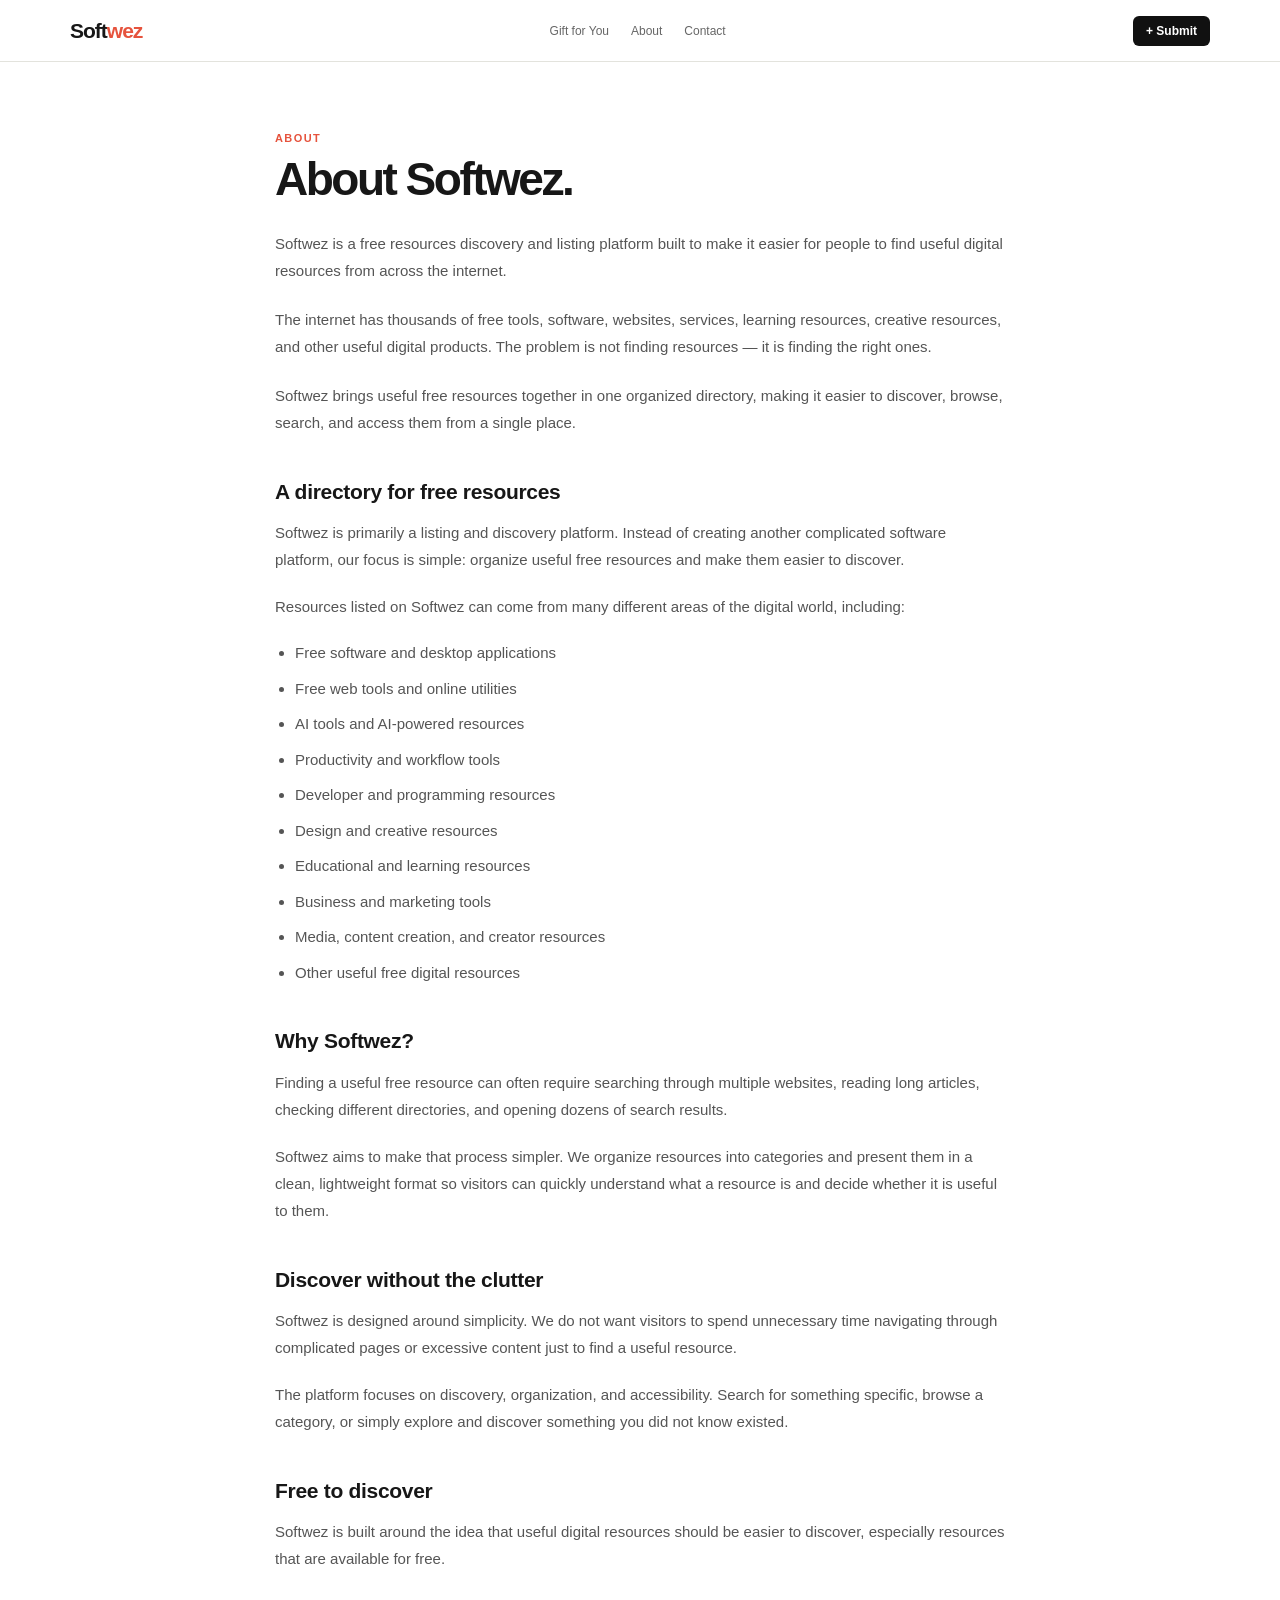
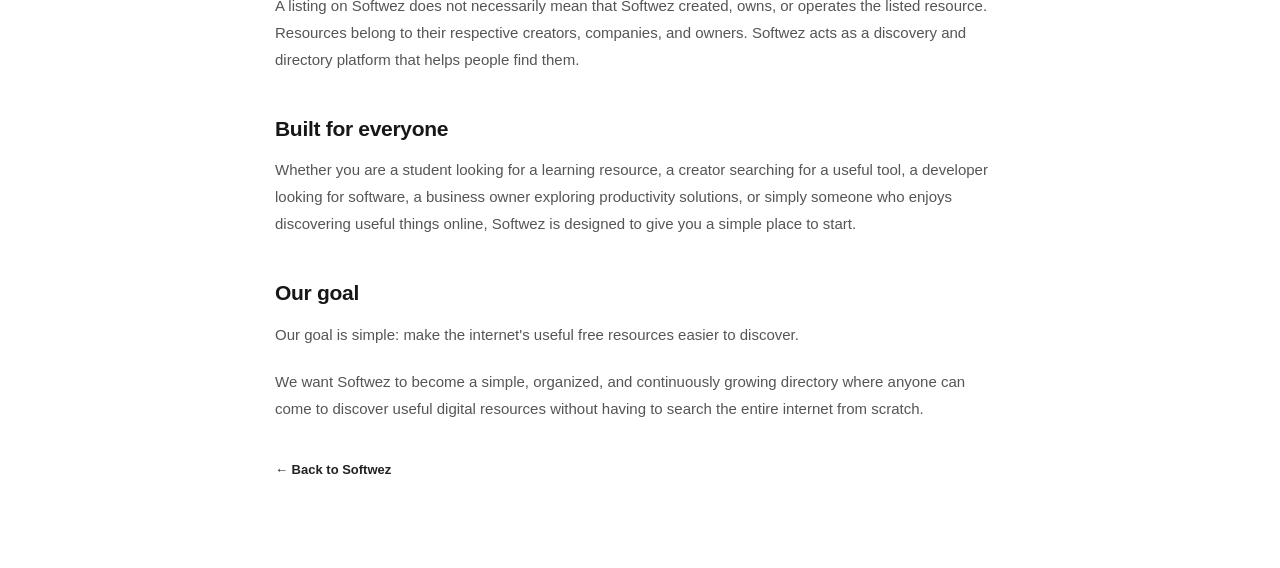
<file: about.html>
<!DOCTYPE html>
<html lang="en">
<head>
    <meta charset="UTF-8">
    <meta name="viewport" content="width=device-width, initial-scale=1.0">

    <title>About — Softwez</title>

    <meta
        name="description"
        content="Learn more about Softwez, a directory for discovering useful free digital resources."
    >

    <link rel="stylesheet" href="style.css">

    <style>
        .page-content {
            width: 730px;
            max-width: 100%;
            margin: 70px auto 90px;
        }

        .page-eyebrow {
            color: var(--accent);
            font-size: 11px;
            font-weight: 800;
            letter-spacing: 1.4px;
            text-transform: uppercase;
            margin-bottom: 12px;
        }

        .page-content h1 {
            margin: 0 0 28px;
            font-size: 46px;
            line-height: 1;
            letter-spacing: -2.5px;
            font-weight: 900;
        }

        .page-content p {
            margin: 0 0 22px;
            color: #555;
            font-size: 15px;
            line-height: 1.8;
        }

        .about-section {
            margin-top: 42px;
        }

        .about-section h2 {
            margin: 0 0 14px;
            font-size: 21px;
            line-height: 1.3;
            letter-spacing: -0.3px;
        }

        .about-section p {
            margin-bottom: 20px;
        }

        .about-list {
            margin: 10px 0 24px;
            padding-left: 20px;
        }

        .about-list li {
            margin-bottom: 10px;
            color: #555;
            font-size: 15px;
            line-height: 1.7;
        }

        .back-link {
            display: inline-block;
            margin-top: 20px;
            color: #222;
            font-size: 13px;
            font-weight: 700;
            text-decoration: none;
        }

        .back-link:hover {
            color: var(--accent);
        }

        @media (max-width: 850px) {
            .page-content {
                margin-top: 45px;
                padding: 0 20px;
            }

            .page-content h1 {
                font-size: 38px;
            }
        }
    </style>
</head>

<body>

<header>
    <div class="header-inner">

        <a
            href="index.html"
            class="logo"
            aria-label="Softwez home"
        >
            Soft<span>wez</span>
        </a>

        <nav
            class="nav"
            aria-label="Primary navigation"
        >
            <a href="https://notebook.google/">
    Gift for You
</a>

            <a href="about.html">
                About
            </a>

            <a href="contact.html">
                Contact
            </a>
        </nav>

        <a
            href="index.html"
            class="submit-btn"
            style="text-decoration: none;"
        >
            + Submit
        </a>

    </div>
</header>

<main>

    <article class="page-content">

        <div class="page-eyebrow">
            About
        </div>

        <h1>
            About Softwez.
        </h1>

        <p>
            Softwez is a free resources discovery and listing platform
            built to make it easier for people to find useful digital
            resources from across the internet.
        </p>

        <p>
            The internet has thousands of free tools, software,
            websites, services, learning resources, creative resources,
            and other useful digital products. The problem is not
            finding resources — it is finding the right ones.
        </p>

        <p>
            Softwez brings useful free resources together in one
            organized directory, making it easier to discover, browse,
            search, and access them from a single place.
        </p>

        <section class="about-section">

            <h2>
                A directory for free resources
            </h2>

            <p>
                Softwez is primarily a listing and discovery platform.
                Instead of creating another complicated software
                platform, our focus is simple: organize useful free
                resources and make them easier to discover.
            </p>

            <p>
                Resources listed on Softwez can come from many
                different areas of the digital world, including:
            </p>

            <ul class="about-list">
                <li>
                    Free software and desktop applications
                </li>

                <li>
                    Free web tools and online utilities
                </li>

                <li>
                    AI tools and AI-powered resources
                </li>

                <li>
                    Productivity and workflow tools
                </li>

                <li>
                    Developer and programming resources
                </li>

                <li>
                    Design and creative resources
                </li>

                <li>
                    Educational and learning resources
                </li>

                <li>
                    Business and marketing tools
                </li>

                <li>
                    Media, content creation, and creator resources
                </li>

                <li>
                    Other useful free digital resources
                </li>
            </ul>

        </section>

        <section class="about-section">

            <h2>
                Why Softwez?
            </h2>

            <p>
                Finding a useful free resource can often require
                searching through multiple websites, reading long
                articles, checking different directories, and opening
                dozens of search results.
            </p>

            <p>
                Softwez aims to make that process simpler. We organize
                resources into categories and present them in a clean,
                lightweight format so visitors can quickly understand
                what a resource is and decide whether it is useful to
                them.
            </p>

        </section>

        <section class="about-section">

            <h2>
                Discover without the clutter
            </h2>

            <p>
                Softwez is designed around simplicity. We do not want
                visitors to spend unnecessary time navigating through
                complicated pages or excessive content just to find a
                useful resource.
            </p>

            <p>
                The platform focuses on discovery, organization, and
                accessibility. Search for something specific, browse
                a category, or simply explore and discover something
                you did not know existed.
            </p>

        </section>

        <section class="about-section">

            <h2>
                Free to discover
            </h2>

            <p>
                Softwez is built around the idea that useful digital
                resources should be easier to discover, especially
                resources that are available for free.
            </p>

            <p>
                A listing on Softwez does not necessarily mean that
                Softwez created, owns, or operates the listed resource.
                Resources belong to their respective creators,
                companies, and owners. Softwez acts as a discovery
                and directory platform that helps people find them.
            </p>

        </section>

        <section class="about-section">

            <h2>
                Built for everyone
            </h2>

            <p>
                Whether you are a student looking for a learning
                resource, a creator searching for a useful tool, a
                developer looking for software, a business owner
                exploring productivity solutions, or simply someone
                who enjoys discovering useful things online, Softwez
                is designed to give you a simple place to start.
            </p>

        </section>

        <section class="about-section">

            <h2>
                Our goal
            </h2>

            <p>
                Our goal is simple: make the internet's useful free
                resources easier to discover.
            </p>

            <p>
                We want Softwez to become a simple, organized, and
                continuously growing directory where anyone can come
                to discover useful digital resources without having
                to search the entire internet from scratch.
            </p>

        </section>

        <a
            href="index.html"
            class="back-link"
        >
            ← Back to Softwez
        </a>

    </article>

</main>

</body>
</html>
</file>
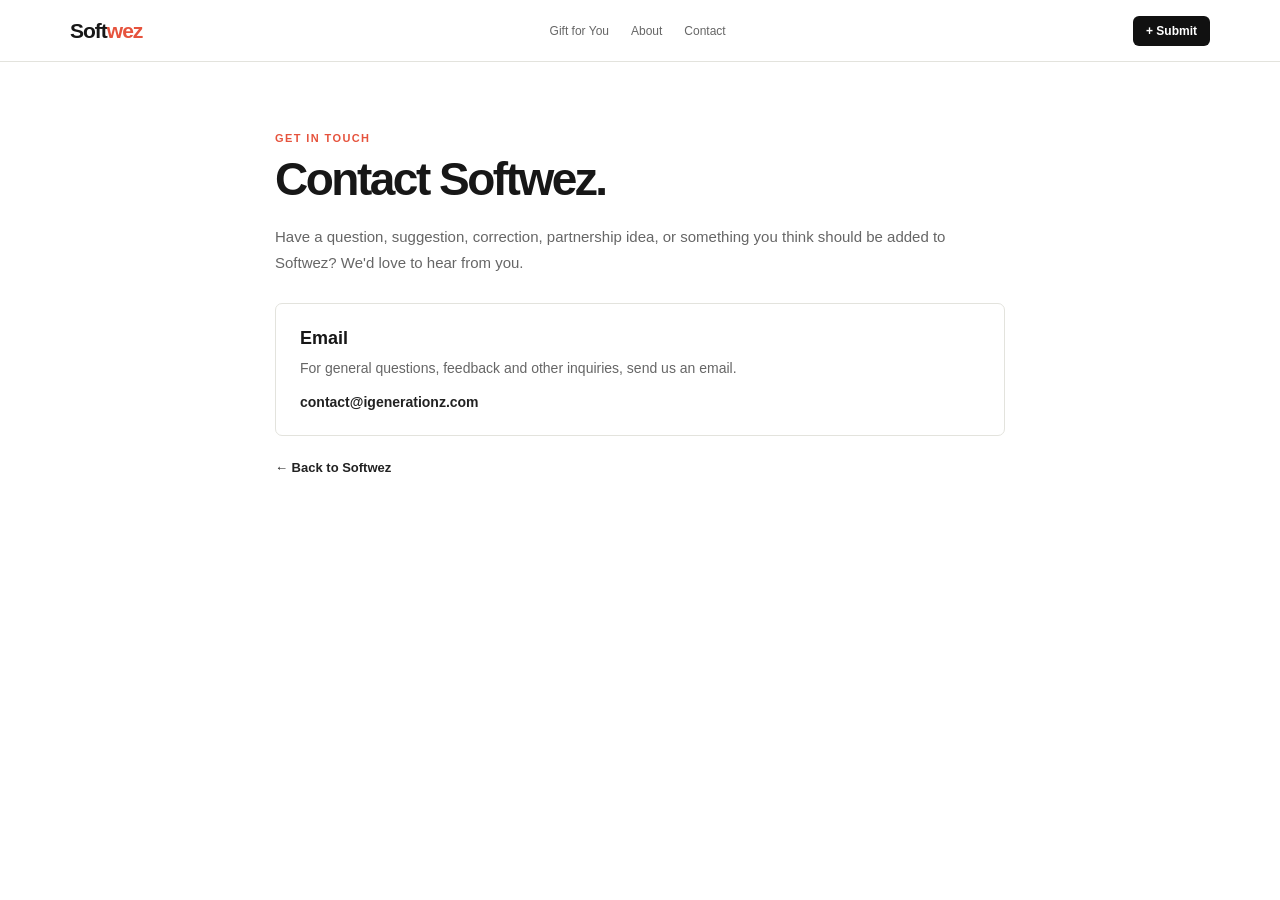
<file: contact.html>
<!DOCTYPE html>
<html lang="en">
<head>
    <meta charset="UTF-8">
    <meta name="viewport" content="width=device-width, initial-scale=1.0">

    <title>Contact — Softwez</title>

    <meta
        name="description"
        content="Get in touch with Softwez."
    >

    <link rel="stylesheet" href="style.css">

    <style>
        .page-content {
            width: 730px;
            max-width: 100%;
            margin: 70px auto 90px;
        }

        .page-eyebrow {
            color: var(--accent);
            font-size: 11px;
            font-weight: 800;
            letter-spacing: 1.4px;
            text-transform: uppercase;
            margin-bottom: 12px;
        }

        .page-content h1 {
            margin: 0 0 22px;
            font-size: 46px;
            line-height: 1;
            letter-spacing: -2.5px;
            font-weight: 900;
        }

        .page-content > p {
            margin: 0 0 28px;
            color: #666;
            font-size: 15px;
            line-height: 1.7;
        }

        .contact-card {
            border: 1px solid var(--border);
            background: #fff;
            border-radius: 7px;
            padding: 24px;
        }

        .contact-card h2 {
            margin: 0 0 8px;
            font-size: 18px;
        }

        .contact-card p {
            margin: 0 0 14px;
            color: #666;
            font-size: 14px;
            line-height: 1.6;
        }

        .contact-email {
            color: #222;
            font-size: 14px;
            font-weight: 700;
            text-decoration: none;
        }

        .contact-email:hover {
            color: var(--accent);
        }

        .back-link {
            display: inline-block;
            margin-top: 24px;
            color: #222;
            font-size: 13px;
            font-weight: 700;
            text-decoration: none;
        }

        .back-link:hover {
            color: var(--accent);
        }

        @media (max-width: 850px) {
            .page-content {
                margin-top: 45px;
                padding: 0 20px;
            }

            .page-content h1 {
                font-size: 38px;
            }
        }
    </style>
</head>

<body>

<header>
    <div class="header-inner">

        <a
            href="index.html"
            class="logo"
            aria-label="Softwez home"
        >
            Soft<span>wez</span>
        </a>

        <nav
            class="nav"
            aria-label="Primary navigation"
        >
            <a href="https://notebook.google/">
    Gift for You
</a>
            <a href="about.html">
                About
            </a>
            <a href="contact.html">
                Contact
            </a>
        </nav>

        <a
            href="index.html"
            class="submit-btn"
            style="text-decoration: none;"
        >
            + Submit
        </a>

    </div>
</header>

<main>

    <article class="page-content">

        <div class="page-eyebrow">
            Get in touch
        </div>

        <h1>
            Contact Softwez.
        </h1>

        <p>
            Have a question, suggestion, correction,
            partnership idea, or something you think
            should be added to Softwez?
            We'd love to hear from you.
        </p>

        <div class="contact-card">

            <h2>
                Email
            </h2>

            <p>
                For general questions, feedback and
                other inquiries, send us an email.
            </p>

            <a
                href="mailto:contact@igenerationz.com"
                class="contact-email"
            >
                contact@igenerationz.com
            </a>

        </div>

        <a
            href="index.html"
            class="back-link"
        >
            ← Back to Softwez
        </a>

    </article>

</main>

</body>
</html>
</file>
<file: style.css>
/* =========================================================
   SOFTWEZ — STYLE.CSS
========================================================= */

:root {
    --bg: #ffffff;
    --white: #ffffff;
    --text: #171717;
    --muted: #777;
    --border: #e3e3dd;
    --soft: #eeeeea;
    --accent: #e6533d;

    --sponsor-bg: #fffdf4;
    --sponsor-border: #e4d8b6;
}


/* =========================================================
   RESET
========================================================= */

* {
    box-sizing: border-box;
}

html {
    scroll-behavior: smooth;
}

body {
    margin: 0;
    background: var(--bg);
    color: var(--text);

    font-family:
        -apple-system,
        BlinkMacSystemFont,
        "Segoe UI",
        Arial,
        sans-serif;
}

button,
input {
    font: inherit;
}

a {
    color: inherit;
    text-decoration: none;
}


/* =========================================================
   HEADER
========================================================= */

header {
    height: 62px;

    border-bottom: 1px solid var(--border);

    position: sticky;
    top: 0;

    background: rgba(255, 255, 255, 0.96);

    backdrop-filter: blur(8px);

    z-index: 100;
}

.header-inner {
    max-width: 1180px;
    height: 100%;

    margin: 0 auto;
    padding: 0 20px;

    display: flex;
    align-items: center;
    justify-content: space-between;
}

.logo {
    font-size: 21px;
    font-weight: 900;
    letter-spacing: -1px;
}

.logo span {
    color: var(--accent);
}

.nav {
    display: flex;
    gap: 22px;

    font-size: 12px;
    color: #666;
}

.nav a:hover {
    color: #111;
}

.submit-btn {
    border: 0;

    background: #111;
    color: #fff;

    padding: 8px 13px;

    border-radius: 6px;

    font-size: 12px;
    font-weight: 700;

    cursor: pointer;
}

.submit-btn:hover {
    opacity: .85;
}


/* =========================================================
   MAIN
========================================================= */

.container {
    max-width: 1180px;

    margin: 0 auto;

    padding: 0 20px;
}


/* =========================================================
   HERO
========================================================= */

.hero {
    text-align: center;

    padding: 35px 0 42px;
}

.eyebrow {
    color: var(--accent);

    font-size: 11px;

    font-weight: 800;

    letter-spacing: 1.4px;

    text-transform: uppercase;

    margin-bottom: 12px;
}

.hero h1 {
    max-width: 620px;

    margin: 0 auto 15px;

    font-size: 52px;

    line-height: .98;

    letter-spacing: -3px;

    font-weight: 900;
}

.hero p {
    max-width: 620px;

    margin: 0 auto 24px;

    color: var(--muted);

    font-size: 15px;

    line-height: 1.55;
}


/* =========================================================
   SEARCH
   EXACTLY CENTERED
========================================================= */

.search-box {
    width: 680px;
    max-width: 100%;

    margin: 0 auto;

    position: relative;
}

.search-box input {
    width: 100%;
    height: 50px;

    border: 1px solid #d6d6d0;

    border-radius: 7px;

    background: #fff;

    padding: 0 42px 0 15px;

    outline: none;

    font-size: 14px;

    color: #222;
}

.search-box input::placeholder {
    color: #999;
}

.search-box input:focus {
    border-color: #999;
}

.search-icon {
    position: absolute;

    right: 15px;
    top: 13px;

    color: #777;

    font-size: 17px;

    pointer-events: none;
}


/* =========================================================
   DIRECTORY
========================================================= */

/*
    IMPORTANT

    The resource list is NOT centered together with
    the sidebar.

    The resource list gets its own 730px centered column.

    This is what makes the layout look like the screenshot.
*/

.directory {
    position: relative;

    width: 100%;

    display: block;
}


/* =========================================================
   SIDEBAR
========================================================= */

/*
    Sidebar stays on the left independently.

    It does NOT affect the horizontal position
    of the resource list.
*/

.sidebar {
    position: fixed;

    left: calc(50% - 590px);

    top: 120px;

    width: 190px;

    max-height: calc(100vh - 150px);

    overflow-y: auto;

    padding-right: 5px;

    z-index: 2;
}

.sidebar::-webkit-scrollbar {
    width: 0;
}

.sidebar::-webkit-scrollbar-thumb {
    background: #d5d5cf;

    border-radius: 10px;
}

.sidebar::-webkit-scrollbar-track {
    background: transparent;
}

.sidebar-title {
    font-size: 11px;

    font-weight: 900;

    text-transform: uppercase;

    letter-spacing: 1px;

    color: #888;

    padding: 0 8px 10px;

    border-bottom: 1px solid var(--border);
}


/* =========================================================
   CATEGORY
========================================================= */

.category-block {
    border-bottom: 1px solid #ecece7;
}

.category-button {
    width: 100%;

    display: flex;

    align-items: center;

    justify-content: space-between;

    border: 0;

    background: transparent;

    color: #555;

    padding: 9px 8px;

    text-align: left;

    cursor: pointer;

    font-size: 12px;

    border-radius: 3px;
}

.category-button:hover {
    background: #fff;

    color: #111;
}

.category-button.active {
    background: #fff;

    color: #111;

    font-weight: 800;

    border-left: 2px solid var(--accent);
}


/* =========================================================
   CHEVRON
========================================================= */

.chevron {
    color: #999;

    font-size: 11px;

    transition: transform .15s ease;
}

.category-block.open .chevron {
    transform: rotate(90deg);
}


/* =========================================================
   SUBCATEGORIES
========================================================= */

.subcategories {
    display: none;

    padding: 0 0 7px 12px;
}

.category-block.open .subcategories {
    display: block;
}

.subcategory {
    display: block;

    width: 100%;

    border: 0;

    background: transparent;

    color: #777;

    text-align: left;

    padding: 6px 8px;

    border-radius: 4px;

    cursor: pointer;

    font-size: 11px;
}

.subcategory:hover {
    background: #fff;

    color: #111;
}

.subcategory.active {
    background: #fff;

    color: #111;

    font-weight: 700;
}


/* =========================================================
   RESOURCE CONTENT
   THIS IS THE IMPORTANT PART
========================================================= */

.content {
    width: 730px;
    max-width: 100%;

    margin-left: auto;
    margin-right: auto;

    min-width: 0;
}


/* =========================================================
   CONTENT HEADER
========================================================= */

.content-header {
    display: flex;

    justify-content: space-between;

    align-items: center;

    margin: 0 0 7px;

    padding: 0 7px 10px;

    border-bottom: 2px solid #222;
}

.content-title {
    font-size: 15px;

    font-weight: 800;
}

.resource-count {
    font-size: 11px;

    color: #888;
}


/* =========================================================
   RESOURCE
========================================================= */

.resource {
    display: block;

    padding: 16px 8px;

    border-bottom: 1px solid var(--border);

    transition:
        background .12s ease,
        padding .12s ease;
}

.resource:hover {
    background: #fff;

    padding-left: 12px;
    padding-right: 12px;
}


/* =========================================================
   RESOURCE TITLE
========================================================= */

.resource-title-row {
    display: flex;

    align-items: center;

    flex-wrap: wrap;

    gap: 9px;
}

.resource-title {
    font-size: 15px;

    font-weight: 800;
}

.resource-domain {
    color: #999;

    font-size: 10px;
}


/* =========================================================
   DESCRIPTION
========================================================= */

.resource-description {
    color: #707070;

    font-size: 13px;

    line-height: 1.5;

    margin-top: 4px;
}


/* =========================================================
   TAGS
========================================================= */

.resource-tags {
    display: flex;

    flex-wrap: wrap;

    gap: 5px;

    margin-top: 8px;
}

.tag {
    background: var(--soft);

    color: #777;

    padding: 3px 6px;

    border-radius: 3px;

    font-size: 9px;

    text-transform: uppercase;

    letter-spacing: .4px;
}


/* =========================================================
   SPONSORED
========================================================= */

.sponsored-label {
    color: #9b772e;

    font-size: 9px;

    font-weight: 900;

    text-transform: uppercase;

    letter-spacing: .8px;

    margin-bottom: 5px;
}


/* =========================================================
   LOAD MORE
========================================================= */

.load-more-container {
    text-align: center;

    padding: 28px 0;
}

.load-more {
    border: 1px solid #d3d3cd;

    background: #fff;

    color: #222;

    border-radius: 7px;

    padding: 10px 20px;

    font-size: 12px;

    font-weight: 700;

    cursor: pointer;
}

.load-more:hover {
    background: #111;

    color: #fff;

    border-color: #111;
}


/* =========================================================
   EMPTY
========================================================= */

.empty {
    display: none;

    text-align: center;

    padding: 55px 20px;

    color: #888;

    font-size: 13px;
}


/* =========================================================
   FOOTER
========================================================= */

footer {
    width: 730px;
    max-width: 100%;

    margin: 35px auto 45px;

    padding-top: 18px;

    border-top: 1px solid var(--border);

    display: flex;

    justify-content: space-between;

    color: #999;

    font-size: 10px;
}


/* =========================================================
   TABLET
========================================================= */

@media (max-width: 1050px) {

    .sidebar {
        left: 0;
        width: 165px;
    }

}


/* =========================================================
   SMALL TABLET / MOBILE CATEGORY SYSTEM
========================================================= */

@media (max-width: 850px) {

    /*
        Mobile/tablet:

        Desktop sidebar becomes a full-width
        dropdown container.

        The category list is hidden by default.
        JavaScript adds .mobile-category-open
        when the user taps the Categories bar.
    */

    .sidebar {
        position: relative;

        left: auto;
        top: auto;

        width: 100%;

        max-height: none;

        overflow: visible;

        padding: 0;

        margin-bottom: 22px;

        z-index: 10;
    }


    /* =====================================================
       CLOSED DROPDOWN HEADER
    ===================================================== */

    .sidebar-title {
        position: relative;

        width: 100%;
        height: 46px;

        display: flex;

        align-items: center;

        justify-content: space-between;

        padding: 0 14px;

        margin: 0;

        background: #fff;

        border: 1px solid var(--border);

        border-radius: 7px;

        color: #222;

        font-size: 11px;

        font-weight: 900;

        letter-spacing: 1px;

        text-transform: uppercase;

        cursor: pointer;

        transition:
            border-color .15s ease,
            background .15s ease;
    }


    .sidebar-title:hover {
        border-color: #d0d0ca;
    }


    /*
        Dropdown arrow
    */

    .sidebar-title::after {
        content: "⌄";

        display: flex;

        align-items: center;

        justify-content: center;

        width: 20px;
        height: 20px;

        color: #777;

        font-size: 16px;

        line-height: 1;

        transition: transform .18s ease;
    }


    /*
        Arrow rotates when opened
    */

    .sidebar.mobile-category-open .sidebar-title::after {
        transform: rotate(180deg);
    }


    /* =====================================================
       DROPDOWN OPEN STATE
    ===================================================== */

    .sidebar.mobile-category-open {
        background: #fff;

        border: 1px solid var(--border);

        border-radius: 7px;

        overflow: hidden;

        box-shadow:
            0 6px 20px rgba(0, 0, 0, 0.06);
    }


    .sidebar.mobile-category-open .sidebar-title {
        border: 0;

        border-bottom: 1px solid var(--border);

        border-radius: 7px 7px 0 0;

        background: #fff;
    }


    /* =====================================================
       CATEGORY ITEMS — HIDDEN BY DEFAULT
    ===================================================== */

    .sidebar .category-block {
        display: none;
    }


    /* =====================================================
       CATEGORY ITEMS — SHOW WHEN OPEN
    ===================================================== */

    .sidebar.mobile-category-open .category-block {
        display: block;

        border-bottom: 1px solid #ecece7;
    }


    .sidebar.mobile-category-open .category-block:last-child {
        border-bottom: 0;
    }


    /* =====================================================
       CATEGORY BUTTON
    ===================================================== */

    .sidebar.mobile-category-open .category-button {
        width: 100%;

        min-height: 42px;

        padding: 0 14px;

        border-radius: 0;

        background: #fff;

        color: #555;

        font-size: 12px;

        font-weight: 400;
    }


    .sidebar.mobile-category-open .category-button:hover {
        background: #f8f8f6;

        color: #111;
    }


    /*
        Active category
    */

    .sidebar.mobile-category-open .category-button.active {
        background: #fafaf8;

        color: #111;

        font-weight: 800;

        border-left: 2px solid var(--accent);
    }


    /* =====================================================
       CATEGORY CHEVRON
    ===================================================== */

    .sidebar.mobile-category-open .chevron {
        color: #999;

        font-size: 11px;
    }


    /* =====================================================
       SUBCATEGORIES
    ===================================================== */

    .sidebar.mobile-category-open .subcategories {
        padding: 0 0 6px 14px;
    }


    .sidebar.mobile-category-open .subcategory {
        padding: 7px 10px;

        font-size: 11px;

        border-radius: 4px;
    }


    /* =====================================================
       RESOURCE CONTENT
    ===================================================== */

    .content {
        width: 730px;

        max-width: 100%;
    }

}


/* =========================================================
   MOBILE
========================================================= */

@media (max-width: 700px) {

    .header-inner {
        padding: 0 15px;
    }

    .nav {
        display: none;
    }

    .container {
        padding: 0 15px;
    }


    /* =====================================================
       HERO
    ===================================================== */

    .hero {
        padding: 35px 0 32px;
    }

    .hero h1 {
        font-size: 42px;

        letter-spacing: -2px;
    }

    .hero p {
        font-size: 14px;
    }


    /* =====================================================
       SEARCH
    ===================================================== */

    .search-box {
        width: 100%;
    }


    /* =====================================================
       CONTENT
    ===================================================== */

    .content {
        width: 100%;
    }


    /* =====================================================
       RESOURCE
    ===================================================== */

    .resource {
        padding: 15px 5px;
    }

    .resource:hover {
        padding-left: 8px;
        padding-right: 8px;
    }

    .resource-title {
        font-size: 14px;
    }

    .resource-description {
        font-size: 12px;
    }


    /* =====================================================
       FOOTER
    ===================================================== */

    footer {
        width: 100%;

        display: block;

        line-height: 2;
    }

}


/* =========================================================
   SMALL MOBILE
========================================================= */

@media (max-width: 420px) {

    .hero h1 {
        font-size: 36px;

        letter-spacing: -1.5px;
    }

    .hero p {
        font-size: 13px;
    }

    .content-title {
        font-size: 14px;
    }

    .resource-count {
        font-size: 10px;
    }


    /* Slightly smaller mobile category bar */

    .sidebar-title {
        height: 44px;

        padding: 0 13px;
    }

    .sidebar.mobile-category-open .category-button {
        min-height: 40px;

        padding-left: 13px;
        padding-right: 13px;
    }

}


/* =========================================================
   SUBMIT RESOURCE MODAL
========================================================= */

.submit-modal {
    position: fixed;
    inset: 0;
    z-index: 9999;

    display: none;

    align-items: center;
    justify-content: center;

    padding: 20px;
}

.submit-modal.open {
    display: flex;
}

.submit-modal-overlay {
    position: absolute;
    inset: 0;

    background: rgba(0, 0, 0, 0.52);
}

.submit-modal-card {
    position: relative;
    z-index: 1;

    width: 100%;
    max-width: 560px;

    max-height: calc(100vh - 40px);
    overflow-y: auto;

    background: #fff;

    border: 1px solid #e1e3e6;
    border-radius: 20px;

    padding: 32px;

    box-shadow:
        0 24px 70px rgba(0, 0, 0, 0.22);
}

.submit-modal-close {
    position: absolute;

    top: 16px;
    right: 17px;

    width: 34px;
    height: 34px;

    border: 0;
    background: transparent;

    font-size: 27px;
    line-height: 1;

    color: #687386;

    cursor: pointer;
}

.submit-modal-close:hover {
    color: #111;
}

.submit-modal-header {
    margin-bottom: 28px;
    padding-right: 34px;
}

.submit-modal-eyebrow {
    font-size: 10px;
    font-weight: 800;

    letter-spacing: 0.14em;

    color: #687386;

    margin-bottom: 10px;
}

.submit-modal-header h2 {
    margin: 0 0 8px;

    font-size: 28px;
    line-height: 1.15;
    letter-spacing: -0.7px;
    font-weight: 800;
}

.submit-modal-header p {
    margin: 0;

    color: #687386;

    font-size: 14px;
    line-height: 1.6;
}

.submit-field {
    margin-bottom: 22px;
}

.submit-field label {
    display: block;

    margin-bottom: 9px;

    font-size: 13px;
    font-weight: 700;

    color: #20242b;
}

.submit-field label span {
    color: #ef3d35;
}

.submit-field input,
.submit-field textarea,
.submit-field select {
    width: 100%;

    box-sizing: border-box;

    border: 1px solid #dfe2e6;

    border-radius: 12px;

    background: #fff;

    color: #111;

    font-family: inherit;
    font-size: 14px;

    outline: none;

    transition:
        border-color 0.18s ease,
        box-shadow 0.18s ease,
        background 0.18s ease;
}

.submit-field input,
.submit-field select {
    height: 48px;

    padding: 0 14px;
}

.submit-field textarea {
    min-height: 120px;

    padding: 13px 14px;

    resize: vertical;
}

.submit-field input::placeholder,
.submit-field textarea::placeholder {
    color: #9aa0a6;
}

.submit-field input:focus,
.submit-field textarea:focus,
.submit-field select:focus {
    border-color: #aeb4bc;

    box-shadow:
        0 0 0 4px rgba(80, 120, 180, 0.07);
}

.url-check-row {
    display: flex;
    gap: 10px;
}

.url-check-row input {
    flex: 1;
    min-width: 0;
}

#checkUrlButton {
    flex-shrink: 0;

    height: 48px;

    padding: 0 18px;

    border: 0;

    border-radius: 10px;

    background: #111;
    color: #fff;

    font-family: inherit;
    font-size: 13px;
    font-weight: 700;

    cursor: pointer;

    transition:
        background 0.15s ease,
        transform 0.12s ease,
        opacity 0.15s ease;
}

#checkUrlButton:hover {
    background: #1c1c1c;
}

#checkUrlButton:active {
    transform: translateY(1px);
}

#checkUrlButton:disabled {
    opacity: 0.5;
    cursor: not-allowed;
}

.url-check-message {
    display: none;

    margin-top: 8px;

    font-size: 12px;
    line-height: 1.5;
}

.url-check-message.show {
    display: block;
}

.url-check-message.success {
    color: #18794e;
}

.url-check-message.error {
    color: #c62828;
}

.submission-details {
    opacity: 1;
}

.submission-details.disabled {
    opacity: 0.55;
}

.submission-details input:disabled,
.submission-details textarea:disabled,
.submission-details select:disabled {
    background: #f6f6f6;
    cursor: not-allowed;
}

.submit-resource-button {
    width: 100%;

    height: 50px;

    border: 0;
    border-radius: 10px;

    background: #111;
    color: #fff;

    font-family: inherit;
    font-size: 14px;
    font-weight: 700;

    cursor: pointer;

    transition:
        background 0.15s ease,
        opacity 0.15s ease,
        transform 0.12s ease;
}

.submit-resource-button:hover {
    background: #1c1c1c;
}

.submit-resource-button:active {
    transform: translateY(1px);
}

.submit-resource-button:disabled {
    opacity: 0.4;
    cursor: not-allowed;
    transform: none;
}

.submit-result {
    display: none;

    margin-top: 16px;

    padding: 12px 14px;

    border-radius: 10px;

    font-size: 13px;
    line-height: 1.5;
}

.submit-result.show {
    display: block;
}

.submit-result.success {
    background: #eefaf3;
    color: #18794e;
}

.submit-result.error {
    background: #fff1f1;
    color: #c62828;
}


/* =========================================================
   SUBMIT MODAL — MOBILE
   MODERN COMMUNITY SUBMISSION UI
========================================================= */

@media (max-width: 600px) {

    .submit-modal {
        padding: 32px 17px;
    }

    .submit-modal-overlay {
        background: rgba(0, 0, 0, 0.50);
    }

    .submit-modal-card {
        width: 100%;
        max-width: 380px;

        max-height: calc(100vh - 64px);

        padding: 30px 22px 82px;

        border: 1px solid #e1e3e6;
        border-radius: 24px;

        box-shadow:
            0 22px 60px rgba(0, 0, 0, 0.20);

        scrollbar-width: thin;
        scrollbar-color: #d5d8dc transparent;
    }

    .submit-modal-card::after {
        content:
            "Softwez  ·  Free resources, simply listed.  Community powered.";

        position: absolute;

        left: 22px;
        right: 22px;
        bottom: 22px;

        padding-top: 17px;

        border-top: 1px solid #e1e3e6;

        color: #687386;

        font-size: 9px;
        line-height: 1.4;
    }

    .submit-modal-close {
        top: 17px;
        right: 17px;

        width: 34px;
        height: 34px;

        font-size: 28px;

        color: #687386;
    }

    .submit-modal-header {
        margin-bottom: 30px;
        padding-right: 34px;
    }

    .submit-modal-eyebrow {
        margin-bottom: 10px;

        color: #687386;

        font-size: 10px;
        font-weight: 800;

        letter-spacing: 0.14em;
    }

    .submit-modal-header h2 {
        margin-bottom: 9px;

        font-size: 27px;
        line-height: 1.12;

        letter-spacing: -0.8px;
    }

    .submit-modal-header p {
        color: #687386;

        font-size: 14px;
        line-height: 1.65;
    }

    .submit-field {
        margin-bottom: 24px;
    }

    .submit-field label {
        margin-bottom: 9px;

        font-size: 14px;
        font-weight: 700;

        color: #20242b;
    }

    .submit-field input,
    .submit-field textarea,
    .submit-field select {
        border-color: #dfe2e6;

        border-radius: 14px;

        font-size: 15px;
    }

    .submit-field input,
    .submit-field select {
        height: 56px;

        padding: 0 16px;
    }

    .submit-field textarea {
        min-height: 154px;

        padding: 15px 16px;

        line-height: 1.5;
    }

    .submit-field input::placeholder,
    .submit-field textarea::placeholder {
        color: #9aa0a6;

        font-size: 14px;
    }

    .submit-field input:focus,
    .submit-field textarea:focus,
    .submit-field select:focus {
        border-color: #aeb4bc;

        box-shadow:
            0 3px 12px rgba(0, 0, 0, 0.07);
    }

    /* URL section — large Google-style input,
       separate Check URL button */

    .url-check-row {
        display: flex;
        flex-direction: column;

        gap: 12px;
    }

    .url-check-row input {
        width: 100%;
        height: 100px;

        padding: 0 19px;

        border: 1px solid #d9dde2;
        border-radius: 30px;

        background: #fff;

        color: #20242b;

        font-size: 16px;
        font-weight: 400;

        box-shadow:
            0 2px 8px rgba(0, 0, 0, 0.055);

        transition:
            border-color 0.18s ease,
            box-shadow 0.18s ease,
            transform 0.12s ease;
    }

 .url-check-row input::placeholder {
    color: #9aa0a6;

    font-size: 15px;
}

.url-check-row input:hover {
    border-color: #c8ccd1;

    box-shadow:
        0 3px 10px rgba(0, 0, 0, 0.075);
}

.url-check-row input:focus {
    border-color: #b8bec6;

    box-shadow:
        0 4px 14px rgba(0, 0, 0, 0.09);

    transform: translateY(-1px);
}

    #checkUrlButton {
        width: 100%;
        height: 54px;

        padding: 0 18px;

        border: 0;
        border-radius: 14px;

        background: #111;
        color: #fff;

        font-size: 14px;
        font-weight: 800;

        box-shadow:
            0 3px 8px rgba(0, 0, 0, 0.12);

        transition:
            background 0.15s ease,
            transform 0.12s ease,
            box-shadow 0.15s ease,
            opacity 0.15s ease;
    }

    #checkUrlButton:hover {
        background: #1b1b1b;

        box-shadow:
            0 4px 10px rgba(0, 0, 0, 0.14);
    }

    #checkUrlButton:active {
        transform: translateY(1px);

        box-shadow:
            0 1px 4px rgba(0, 0, 0, 0.10);
    }

    .url-check-message {
        margin-top: 9px;

        padding: 0 4px;

        font-size: 12px;
    }

    .submit-resource-button {
        height: 56px;

        margin-top: 2px;

        border-radius: 14px;

        font-size: 14px;
        font-weight: 800;

        box-shadow:
            0 2px 7px rgba(0, 0, 0, 0.08);
    }

    .submit-resource-button:disabled {
        background: #bfc1c3;
        color: #fff;

        opacity: 1;
    }

    .submit-result {
        margin-top: 16px;

        border-radius: 12px;

        font-size: 13px;
    }
}


/* =========================================================
   VERY SMALL MOBILE
========================================================= */

@media (max-width: 380px) {

    .submit-modal {
        padding: 20px 10px;
    }

    .submit-modal-card {
        max-height: calc(100vh - 40px);

        padding-left: 18px;
        padding-right: 18px;
        padding-bottom: 78px;

        border-radius: 21px;
    }

    .submit-modal-card::after {
        left: 18px;
        right: 18px;
        bottom: 19px;
    }

    .submit-modal-header h2 {
        font-size: 25px;
    }

    .submit-field {
        margin-bottom: 21px;
    }
}
</file>
